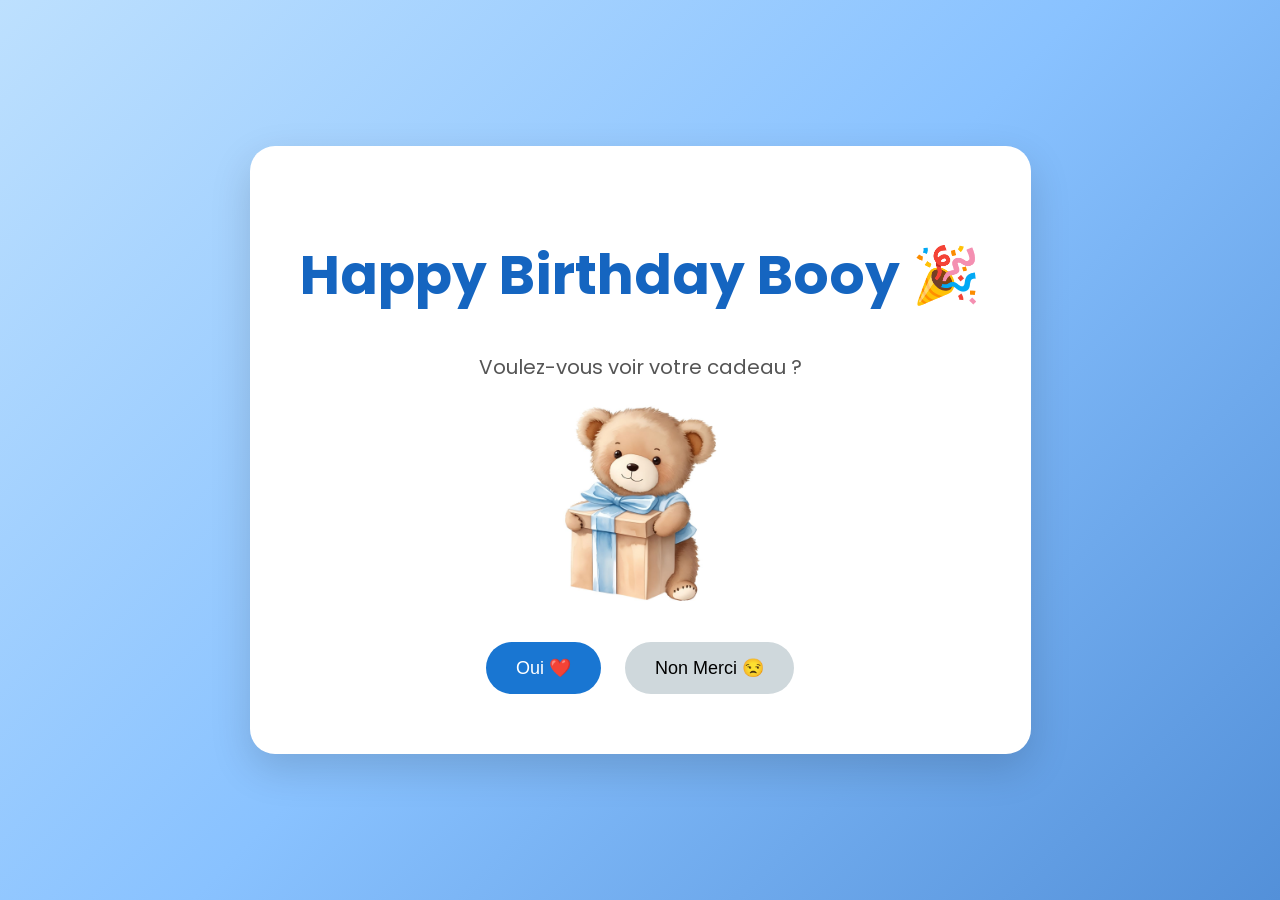
<file: index.html>
<!DOCTYPE html>
<html lang="fr">
<head>
<meta charset="UTF-8">
<title>Happy Birthday Boy 🎉</title>
<link rel="stylesheet" href="style.css">
<link href="https://fonts.googleapis.com/css2?family=Poppins:wght@300;500;700&family=Pacifico&display=swap" rel="stylesheet">
</head>

<body class="mainPage">

<div class="card">

  <h1 class="title">Happy Birthday Booy 🎉</h1>
  <p class="subtitle">Voulez-vous voir votre cadeau ?</p>

  <!-- Cadeau animé -->
  <div class="giftAnimation">
    <div class="giftBox">
      <div class="lid"></div>
      <div class="box"></div>
    </div>
    <div class="ribbon"></div>
  </div>

  <!-- Image Mickey anniversaire -->
  <div class="birthdayImage">
    <img src="mickey-birthday.png" alt="Mickey Birthday">
  </div>

  <div class="buttons">
    <button class="yesBtn" onclick="location.href='yes.html'">Oui ❤️</button>
    <button class="noBtn" onclick="location.href='no.html'">Non Merci 😒</button>
  </div>

</div>

</body>
</html>
</file>
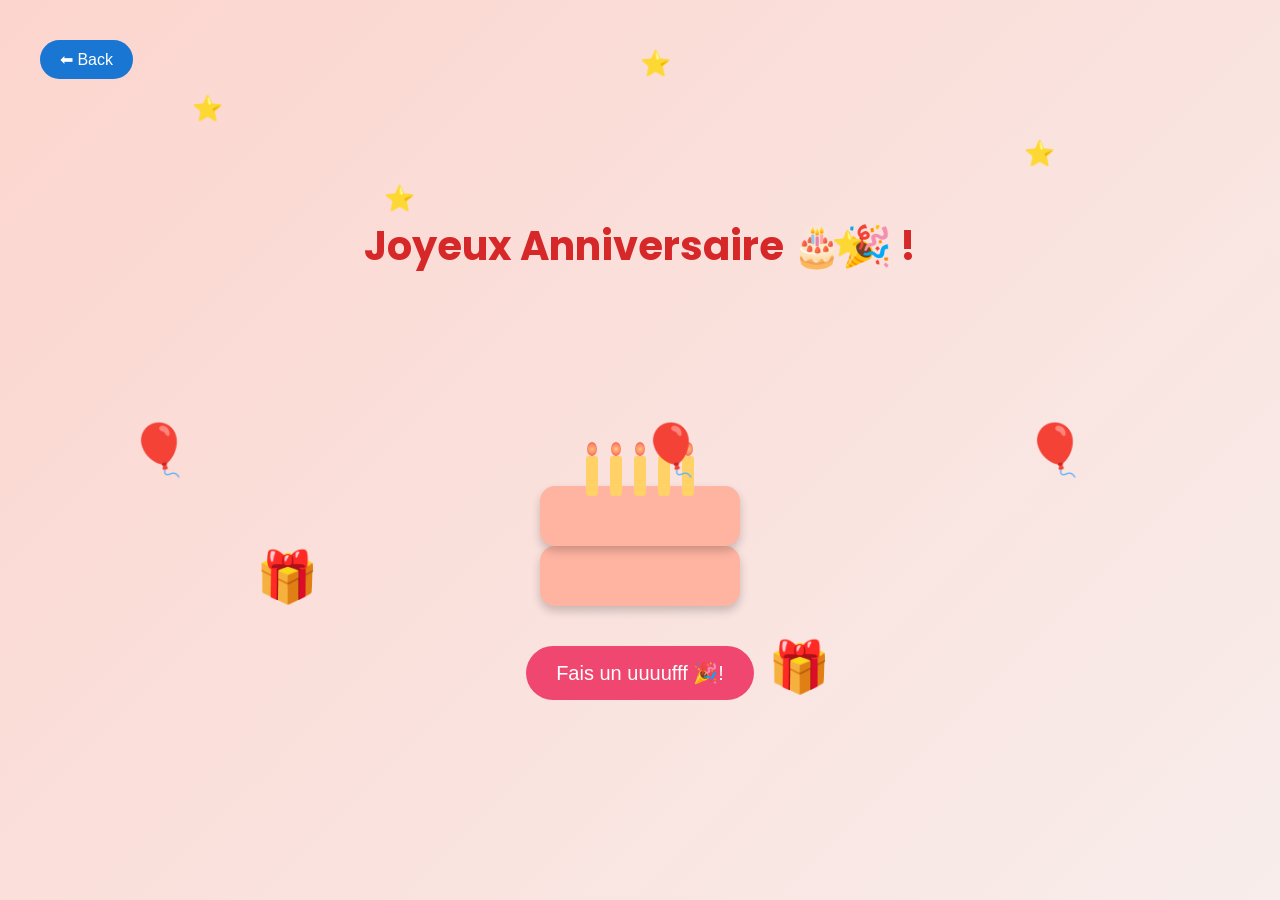
<file: cake.html>
<!DOCTYPE html>
<html lang="fr">
<head>
<meta charset="UTF-8">
<title>Birthday Cake 🎂</title>
<link href="https://fonts.googleapis.com/css2?family=Poppins:wght@300;500;700&family=Pacifico&display=swap" rel="stylesheet">
<link rel="stylesheet" href="style.css">
</head>
<body class="cakePage">

<!-- Bouton Back -->
<button class="backTop" onclick="location.href='yes.html'">⬅ Back</button>

<h1 class="cakeTitle">Joyeux Anniversaire 🎂🎉 !</h1>

<div class="cakeContainer">
    <div class="cake">
        <div class="layer"></div>
        <div class="layer"></div>
        <div class="candles">
            <div class="candle"><div class="flame"></div></div>
            <div class="candle"><div class="flame"></div></div>
            <div class="candle"><div class="flame"></div></div>
            <div class="candle"><div class="flame"></div></div>
            <div class="candle"><div class="flame"></div></div>
        </div>
    </div>
</div>

<!-- Ballons animés -->
<div class="balloon balloon1">🎈</div>
<div class="balloon balloon2">🎈</div>
<div class="balloon balloon3">🎈</div>

<!-- Cadeaux animés -->
<div class="giftAnim gift1">🎁</div>
<div class="giftAnim gift2">🎁</div>

<!-- Étoiles scintillantes -->
<div class="star star1">⭐</div>
<div class="star star2">⭐</div>
<div class="star star3">⭐</div>
<div class="star star4">⭐</div>
<div class="star star5">⭐</div>

<!-- Bouton souffler les bougies -->
<button class="blowBtn" onclick="blowCandles()">Fais un uuuufff 🎉!</button>

<!-- Conteneur pour les confettis -->
<div class="confettiContainer"></div>

<script>
// Fonction pour souffler les bougies
function blowCandles() {
    const flames = document.querySelectorAll('.flame');
    flames.forEach(f => {
        f.style.animation = 'none';
        f.style.opacity = '0';
    });
    createConfetti();
}

// Création des confettis
function createConfetti() {
    const confettiContainer = document.querySelector('.confettiContainer');
    for (let i = 0; i < 50; i++) {
        const confetti = document.createElement('div');
        confetti.classList.add('confetti');
        confetti.style.left = Math.random() * window.innerWidth + 'px';
        confetti.style.backgroundColor = `hsl(${Math.random()*360}, 80%, 60%)`;
        confetti.style.animationDelay = Math.random() * 2 + 's';
        confettiContainer.appendChild(confetti);
    }
}
</script>

</body>
</html>
</file>
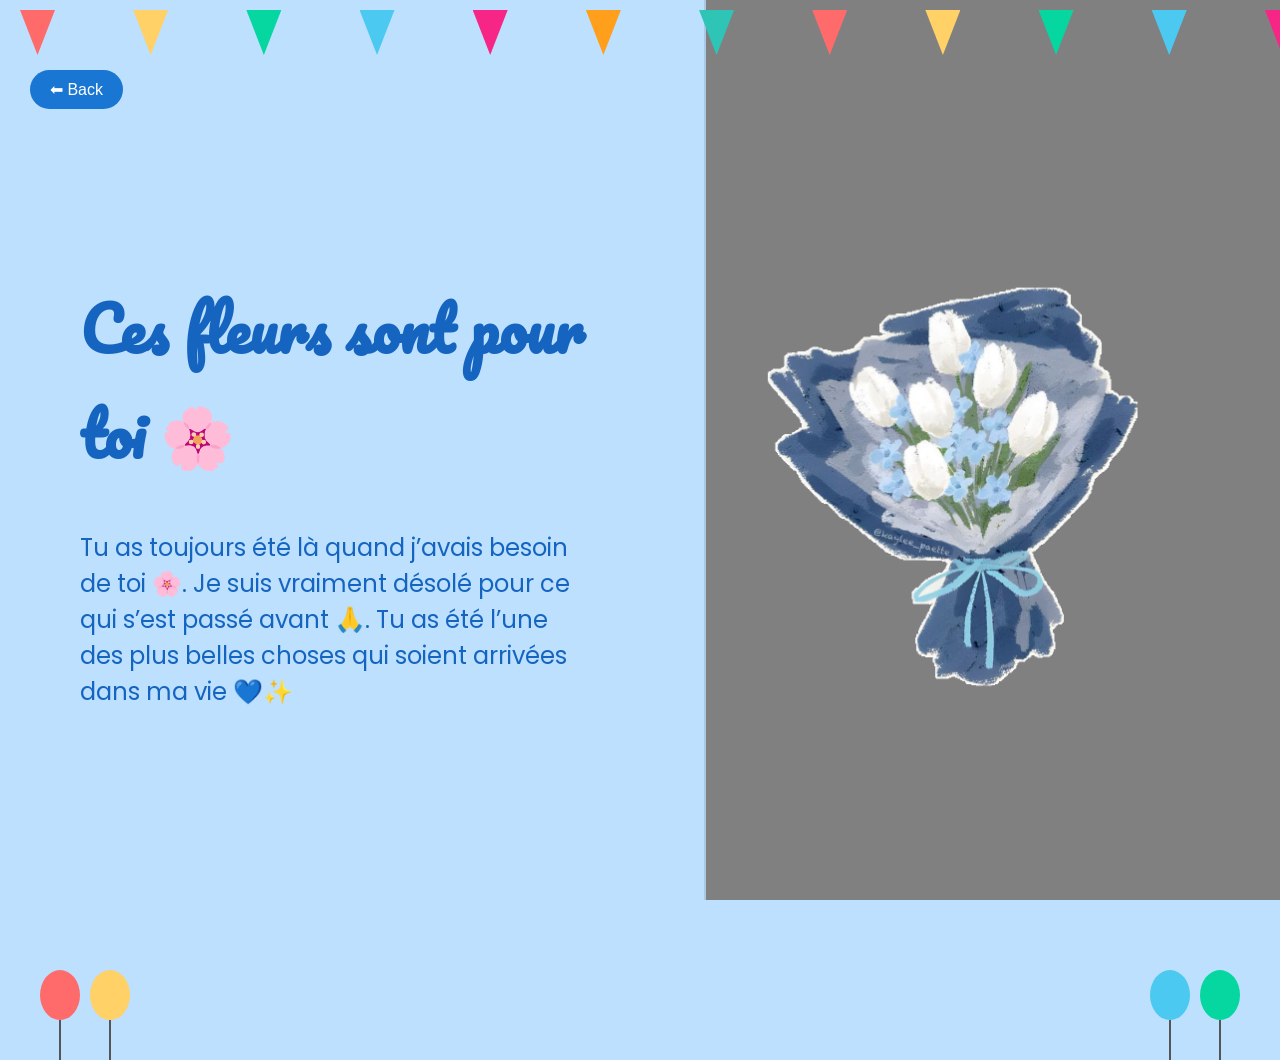
<file: gift.html>
<!DOCTYPE html>
<html lang="fr">
<head>
<meta charset="UTF-8">
<title>Gift Flowers 🎁🌸</title>
<link href="https://fonts.googleapis.com/css2?family=Poppins:wght@300;500;700&family=Pacifico&display=swap" rel="stylesheet">

<style>

/* ===== PAGE ===== */

body{
margin:0;
height:100vh;
font-family:'Poppins',sans-serif;
}

.giftPage{
width:100%;
height:100vh;
display:flex;
background:#bde0fe;
color:#1565c0;
position:relative;
overflow:hidden;
}

/* ===== GUIRLANDE ===== */

.banner{
position:absolute;
top:0;
left:0;
width:100%;
display:flex;
justify-content:space-between;
padding:10px 20px;
}

.flag{
width:35px;
height:45px;
clip-path:polygon(0 0,100% 0,50% 100%);
animation:swing 2s ease-in-out infinite;
}

.flag:nth-child(1){background:#ff6b6b;}
.flag:nth-child(2){background:#ffd166;}
.flag:nth-child(3){background:#06d6a0;}
.flag:nth-child(4){background:#4cc9f0;}
.flag:nth-child(5){background:#f72585;}
.flag:nth-child(6){background:#ff9f1c;}
.flag:nth-child(7){background:#2ec4b6;}
.flag:nth-child(8){background:#ff6b6b;}
.flag:nth-child(9){background:#ffd166;}
.flag:nth-child(10){background:#06d6a0;}
.flag:nth-child(11){background:#4cc9f0;}
.flag:nth-child(12){background:#f72585;}

@keyframes swing{
0%{transform:rotate(0deg);}
50%{transform:rotate(6deg);}
100%{transform:rotate(0deg);}
}

/* ===== BALLONS ===== */

.balloon{
position:absolute;
bottom:-120px;
width:40px;
height:50px;
border-radius:50%;
animation:floatBalloon 8s linear infinite;
}

.balloon::after{
content:"";
position:absolute;
width:2px;
height:40px;
background:#555;
top:50px;
left:50%;
transform:translateX(-50%);
}

/* couleurs */

.b1{background:#ff6b6b; left:40px; animation-delay:0s;}
.b2{background:#ffd166; left:90px; animation-delay:2s;}
.b3{background:#06d6a0; right:40px; animation-delay:1s;}
.b4{background:#4cc9f0; right:90px; animation-delay:3s;}

@keyframes floatBalloon{
0%{
transform:translateY(0);
opacity:1;
}
100%{
transform:translateY(-120vh);
opacity:0;
}
}

/* ===== BACK BUTTON ===== */

.backTop{
position:absolute;
top:70px;
left:30px;
background:#1976d2;
color:white;
border:none;
padding:10px 20px;
border-radius:20px;
font-size:16px;
cursor:pointer;
transition:0.3s;
}

.backTop:hover{
transform:scale(1.1);
}

/* ===== CONTENU ===== */

.giftContainer{
display:flex;
width:100%;
height:100%;
}

.giftText{
flex:1;
padding:120px 50px 50px 80px;
display:flex;
flex-direction:column;
justify-content:center;
}

.giftText h1{
font-size:60px;
font-family:'Pacifico',cursive;
margin-bottom:20px;
}

.giftText p{
font-size:24px;
line-height:1.5;
max-width:500px;
}

.giftImage{
flex:1;
background:url('flowers.png') no-repeat center center;
background-size:cover;
border-left:2px solid rgba(0,0,0,0.1);
}

</style>
</head>

<body class="giftPage">

<!-- 🎉 Guirlande -->
<div class="banner">
<div class="flag"></div>
<div class="flag"></div>
<div class="flag"></div>
<div class="flag"></div>
<div class="flag"></div>
<div class="flag"></div>
<div class="flag"></div>
<div class="flag"></div>
<div class="flag"></div>
<div class="flag"></div>
<div class="flag"></div>
<div class="flag"></div>
</div>

<!-- 🎈 Ballons -->
<div class="balloon b1"></div>
<div class="balloon b2"></div>
<div class="balloon b3"></div>
<div class="balloon b4"></div>

<button class="backTop" onclick="location.href='yes.html'">⬅ Back</button>

<div class="giftContainer">

<div class="giftText">

<h1>Ces fleurs sont pour toi 🌸</h1>

<p>
Tu as toujours été là quand j’avais besoin de toi 🌸.
Je suis vraiment désolé pour ce qui s’est passé avant 🙏.
Tu as été l’une des plus belles choses qui soient arrivées dans ma vie 💙✨
</p>

</div>

<div class="giftImage"></div>

</div>

</body>
</html>
</file>
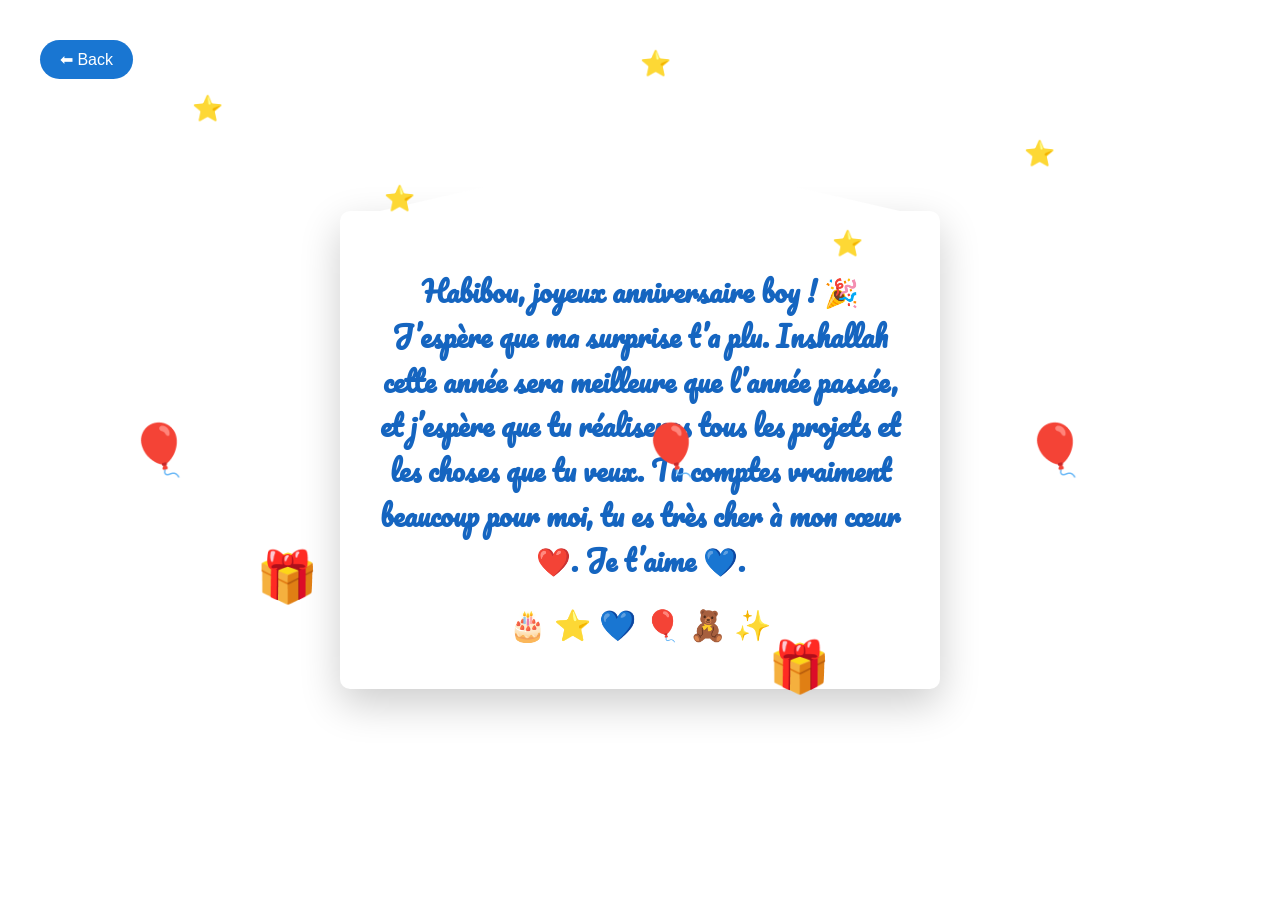
<file: letter.html>
<!DOCTYPE html>
<html lang="fr">

<head>
  <meta charset="UTF-8">
  <title>Letter 💌</title>
  <link rel="stylesheet" href="style.css">
  <link href="https://fonts.googleapis.com/css2?family=Poppins:wght@300;500;700&family=Pacifico&display=swap" rel="stylesheet">
</head>

<body class="letterPage">

  <!-- Bouton Back -->
  <button class="backTop" onclick="location.href='yes.html'">⬅ Back</button>

  <!-- Conteneur de la lettre -->
  <div class="letterContainer">
    <div class="letterPaper">
      <h1 class="letterMessage">
      Habibou, joyeux anniversaire boy ! 🎉 J’espère que ma surprise t’a plu. Inshallah cette année sera meilleure que l’année passée, et j’espère que tu réaliseras tous les projets et les choses que tu veux. Tu comptes vraiment beaucoup pour moi, tu es très cher à mon cœur ❤️. Je t’aime  💙.
      </h1>

      <div class="stickers">
        🎂 ⭐ 💙 🎈 🧸 ✨
      </div>
    </div>
  </div>

  <!-- Ballons animés -->
  <div class="balloon balloon1">🎈</div>
  <div class="balloon balloon2">🎈</div>
  <div class="balloon balloon3">🎈</div>

  <!-- Cadeaux animés -->
  <div class="giftAnim gift1">🎁</div>
  <div class="giftAnim gift2">🎁</div>

  <!-- Étoiles scintillantes -->
  <div class="star star1">⭐</div>
  <div class="star star2">⭐</div>
  <div class="star star3">⭐</div>
  <div class="star star4">⭐</div>
  <div class="star star5">⭐</div>


  <!-- Conteneur pour les confettis -->
  <div class="confettiContainer"></div>

  <!-- Script pour confettis -->
  <script>
    function createConfetti() {
      const confettiContainer = document.querySelector('.confettiContainer');
      for (let i = 0; i < 50; i++) {
        const confetti = document.createElement('div');
        confetti.classList.add('confetti');
        confetti.style.left = Math.random() * window.innerWidth + 'px';
        confetti.style.backgroundColor = `hsl(${Math.random()*360}, 80%, 60%)`;
        confetti.style.animationDelay = Math.random() * 2 + 's';
        confettiContainer.appendChild(confetti);
      }
    }
    window.onload = createConfetti;
  </script>

</body>

</html>
</file>
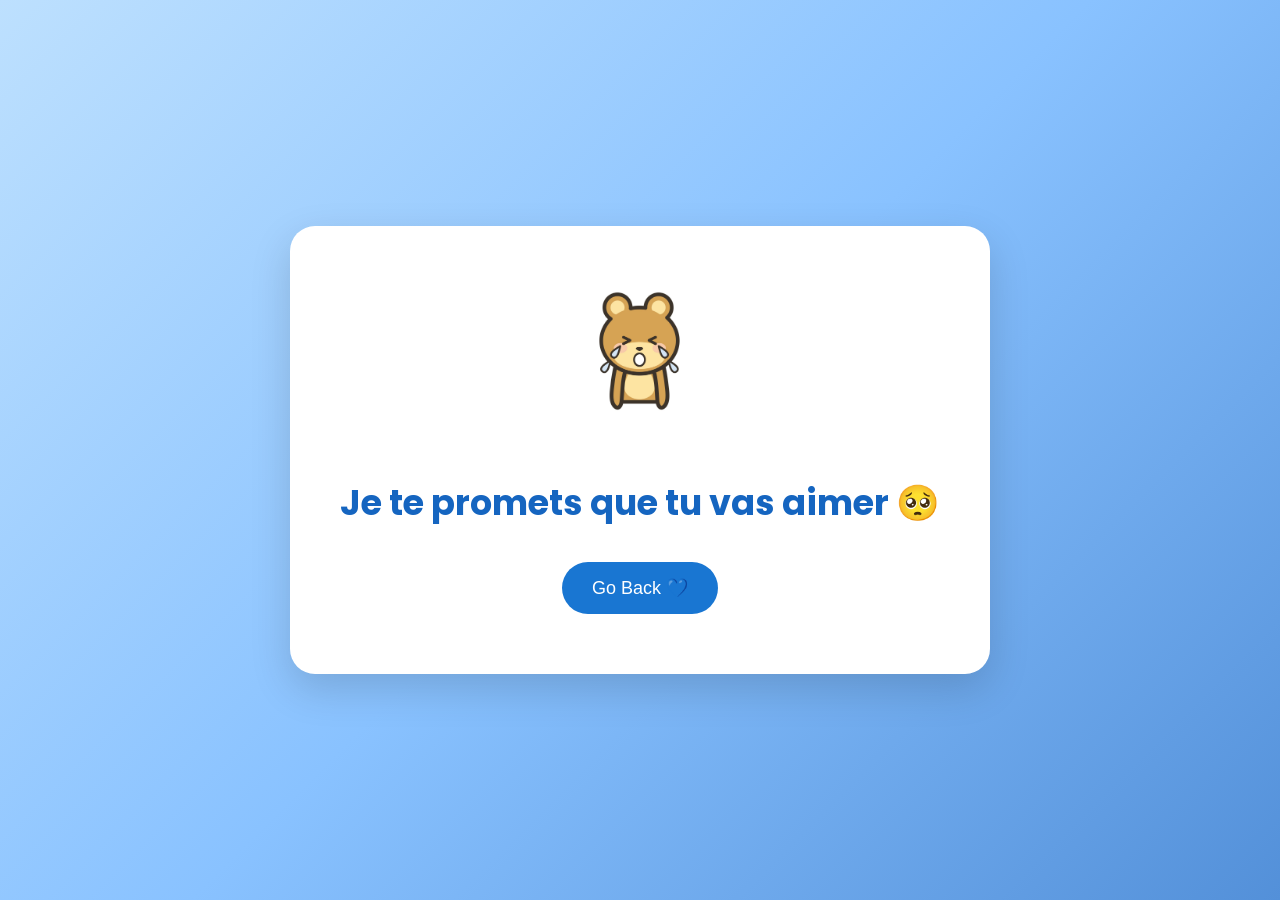
<file: no.html>
<!DOCTYPE html>
<html>

<head>

<title>🥺🥺🥺</title>

<link rel="stylesheet" href="style.css">

<link href="https://fonts.googleapis.com/css2?family=Poppins:wght@300;500;700&display=swap" rel="stylesheet">

</head>

<body class="sadPage">

<div class="card">

<img src="triste.jpeg" class="bear">

<h1 class="sadText">Je te promets que tu vas aimer 🥺</h1>

<button class="backBtn" onclick="location.href='index.html'">

Go Back 💙

</button>

</div>

</body>

</html>
</file>
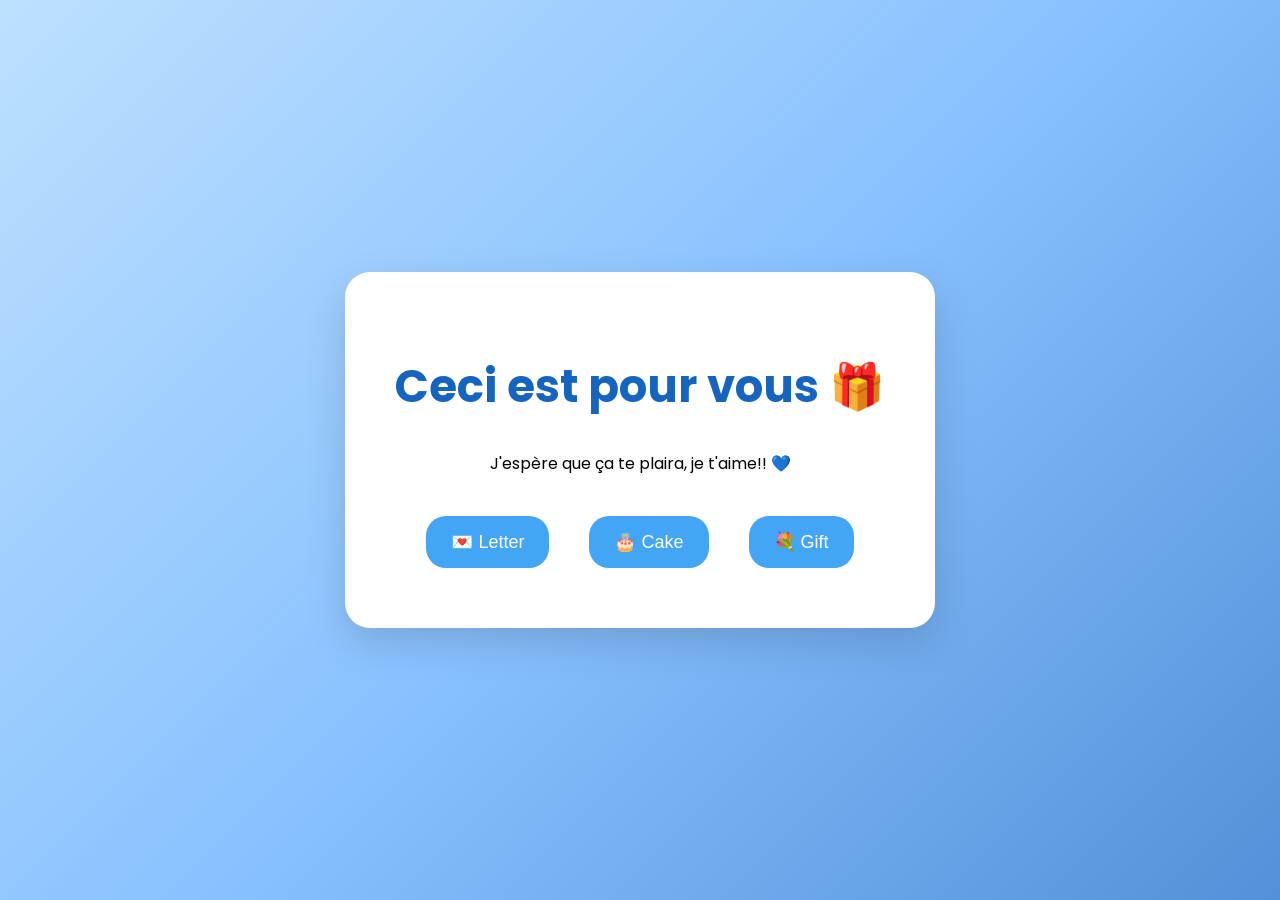
<file: yes.html>
<!DOCTYPE html>
<html>

<head>

<title>Your Gift</title>

<link rel="stylesheet" href="style.css">

<link href="https://fonts.googleapis.com/css2?family=Poppins:wght@300;500;700&display=swap" rel="stylesheet">

</head>

<body class="giftPage">

<div class="card">

<h1 class="giftTitle">Ceci est pour vous 🎁</h1>

<p class="giftSubtitle">J'espère que ça te plaira, je t'aime!! 💙</p>

<div class="giftButtons">

<button class="giftBtn" onclick="location.href='letter.html'">
💌 Letter
</button>

<button class="giftBtn" onclick="location.href='cake.html'">
🎂 Cake
</button>

<button class="giftBtn" onclick="location.href='gift.html'">
💐 Gift
</button>

</div>

</div>

</body>

</html>
</file>
<file: style.css>
/* ===== PAGE GENERALE ===== */
body {
  margin: 0;
  height: 100vh;
  display: flex;
  justify-content: center;
  align-items: center;
  font-family: 'Poppins', sans-serif;
  background: linear-gradient(135deg, #bde0fe, #89c2ff, #5390d9);
  overflow: hidden;
}

/* ===== CARD PRINCIPALE ===== */
.card {
  background: white;
  padding: 50px;
  border-radius: 25px;
  text-align: center;
  box-shadow: 0 15px 40px rgba(0, 0, 0, 0.15);
  animation: float 3s ease-in-out infinite;
}

/* ===== TITRES ===== */
.title {
  font-size: 55px;
  color: #1565c0;
}

.subtitle {
  font-size: 20px;
  color: #555;
  margin-bottom: 20px;
}

/* ===== BOUTONS ===== */
button {
  border: none;
  padding: 15px 30px;
  margin: 10px;
  font-size: 18px;
  border-radius: 30px;
  cursor: pointer;
  transition: 0.3s;
}

button:hover {
  transform: scale(1.1);
}

/* boutons yes/no */
.yesBtn { background: #1976d2; color: white; }
.noBtn { background: #cfd8dc; }

/* ===== PAGE OURSON ===== */
.bear { width: 200px; margin-bottom: 20px; }
.sadText { color: #1565c0; font-size: 35px; }
.backBtn { background: #1976d2; color: white; }

/* ===== PAGE YES ===== */
.giftTitle { font-size: 45px; color: #1565c0; }
.giftSubtitle { margin-bottom: 30px; }
.giftButtons { display: flex; gap: 20px; justify-content: center; }
.giftBtn { background: #42a5f5; color: white; padding: 15px 25px; border-radius: 20px; }

/* ===== ANIMATIONS ===== */
@keyframes float { 
  0%{transform:translateY(0);} 
  50%{transform:translateY(-10px);} 
  100%{transform:translateY(0);} 
}

/* ===== PAGE LETTER ===== */
.letterPage {
  margin: 0;
  height: 100vh;
  display: flex;
  justify-content: center;
  align-items: center;
  font-family: 'Poppins', sans-serif;
  background-image: url("https://images.unsplash.com/photo-1513151233558-d860c5398176");
  background-size: cover;
  background-position: center;
}

.backTop {
  position: absolute;
  top: 30px; left: 30px;
  background: #1976d2; color: white;
  border: none; padding: 10px 20px; border-radius: 20px; font-size: 16px;
  cursor: pointer; transition: 0.3s;
}
.backTop:hover { transform: scale(1.1); }

.letterContainer { display: flex; justify-content: center; align-items: center; }
.letterPaper {
  width: 520px; min-height: 350px; background: white; border-radius: 10px;
  padding: 40px; box-shadow: 0 15px 40px rgba(0,0,0,0.2); position: relative;
}
.letterPaper::before {
  content: ""; position: absolute; top: -60px; left: 0; right: 0; margin: auto;
  width: 0; height: 0; border-left: 260px solid transparent; border-right: 260px solid transparent; border-bottom: 60px solid white;
}
.letterMessage { font-family: 'Pacifico', cursive; font-size: 28px; color: #1565c0; text-align: center; line-height: 1.6; }
.stickers { text-align: center; font-size: 30px; margin-top: 20px; }

/* ===== PAGE CAKE ===== */
.cakePage {
  margin: 0; 
  height: 100vh; 
  display: flex; 
  flex-direction: column; 
  justify-content: center; 
  align-items: center; 
  font-family: 'Poppins', sans-serif; 
  background: linear-gradient(135deg, #fcd5ce, #f8edeb); 
  color: #333;
  overflow: hidden;
}

.cakeTitle { 
  font-size: 40px; 
  color: #d62828; 
  margin-bottom: 30px; 
  text-align: center; 
}

.cakeContainer { 
  position: relative; 
  width: 300px; 
  height: 300px; 
  margin-bottom: 30px; 
}

/* gâteau en 2 couches */
.cake .layer { 
  width: 200px; 
  height: 60px; 
  background: #ffb4a2; 
  border-radius: 15px; 
  position: absolute; 
  left: 50%; 
  transform: translateX(-50%); 
  box-shadow: 0 5px 10px rgba(0,0,0,0.2); 
}
.cake .layer:nth-child(1) { bottom: 0; }
.cake .layer:nth-child(2) { bottom: 60px; }

/* bougies */
.candles { 
  position: absolute; 
  top: 50%; 
  left: 50%; 
  transform: translateX(-50%); 
  display: flex; 
  gap: 12px; 
}
.candle { 
  width: 12px; 
  height: 40px; 
  background: #ffd166; 
  position: relative; 
  border-radius: 3px; 
}
.flame { 
  position: absolute; 
  top: -14px; 
  left: 50%; 
  transform: translateX(-50%); 
  width: 10px; 
  height: 14px; 
  background: radial-gradient(circle, #ffcb77 0%, #ff6f61 70%); 
  border-radius: 50%; 
  animation: flicker 0.3s infinite alternate; 
}
@keyframes flicker { 
  0% { transform: translateX(-50%) scale(1); } 
  50% { transform: translateX(-50%) scale(1.2); } 
  100% { transform: translateX(-50%) scale(0.9); } 
}

/* bouton souffler */
.blowBtn { 
  padding: 15px 30px; 
  font-size: 20px; 
  border-radius: 30px; 
  border: none; 
  background: #ef476f; 
  color: white; 
  cursor: pointer; 
  transition: 0.3s; 
}
.blowBtn:hover { transform: scale(1.1); background: #d62828; }

/* ===== CONFETTIS ===== */
.confettiContainer {
  position: absolute;
  top: 0; left: 0; right: 0; bottom: 0;
  pointer-events: none;
  overflow: hidden;
}
.confetti {
  position: absolute;
  width: 8px;
  height: 8px;
  opacity: 0.9;
  border-radius: 50%;
  animation: fall 3s linear forwards;
}
@keyframes fall {
  0% { transform: translateY(0) rotate(0deg); }
  100% { transform: translateY(100vh) rotate(360deg); opacity: 0; }
}

/* ===== IMAGE MICKEY ANNIVERSAIRE ===== */
.birthdayImage {
  margin: 20px 0;
  text-align: center;
}
.birthdayImage img {
  width: 160px;
  animation: bounceMickey 2.5s infinite;
}
@keyframes bounceMickey {
  0% { transform: translateY(0); }
  50% { transform: translateY(-12px); }
  100% { transform: translateY(0); }
}

/* ===== BALLONS ANIMÉS ===== */
.balloon {
  position: absolute;
  font-size: 50px;
  animation: floatBalloon 6s ease-in-out infinite;
}
.balloon1 { left: 10%; animation-delay: 0s; }
.balloon2 { left: 50%; animation-delay: 2s; }
.balloon3 { left: 80%; animation-delay: 4s; }

@keyframes floatBalloon {
  0% { transform: translateY(100vh) rotate(0deg); }
  50% { transform: translateY(50vh) rotate(15deg); }
  100% { transform: translateY(-50vh) rotate(-10deg); }
}

/* ===== CADEAUX ANIMÉS ===== */
.giftAnim {
  position: absolute;
  font-size: 50px;
  animation: floatGift 5s ease-in-out infinite;
}
.gift1 { left: 20%; top: 60%; animation-delay: 1s; }
.gift2 { left: 60%; top: 70%; animation-delay: 3s; }

@keyframes floatGift {
  0% { transform: translateY(0) rotate(0deg); }
  50% { transform: translateY(-20px) rotate(10deg); }
  100% { transform: translateY(0) rotate(-5deg); }
}

/* ===== ÉTOILES SCINTILLANTES ===== */
.star {
  position: absolute;
  font-size: 25px;
  animation: sparkle 2s infinite alternate;
}
.star1 { left: 15%; top: 10%; animation-delay: 0s; }
.star2 { left: 50%; top: 5%; animation-delay: 0.5s; }
.star3 { left: 80%; top: 15%; animation-delay: 1s; }
.star4 { left: 30%; top: 20%; animation-delay: 1.5s; }
.star5 { left: 65%; top: 25%; animation-delay: 2s; }

@keyframes sparkle {
  0% { opacity: 0.3; transform: scale(0.8); }
  50% { opacity: 1; transform: scale(1.2); }
  100% { opacity: 0.3; transform: scale(1); }
}
</file>
